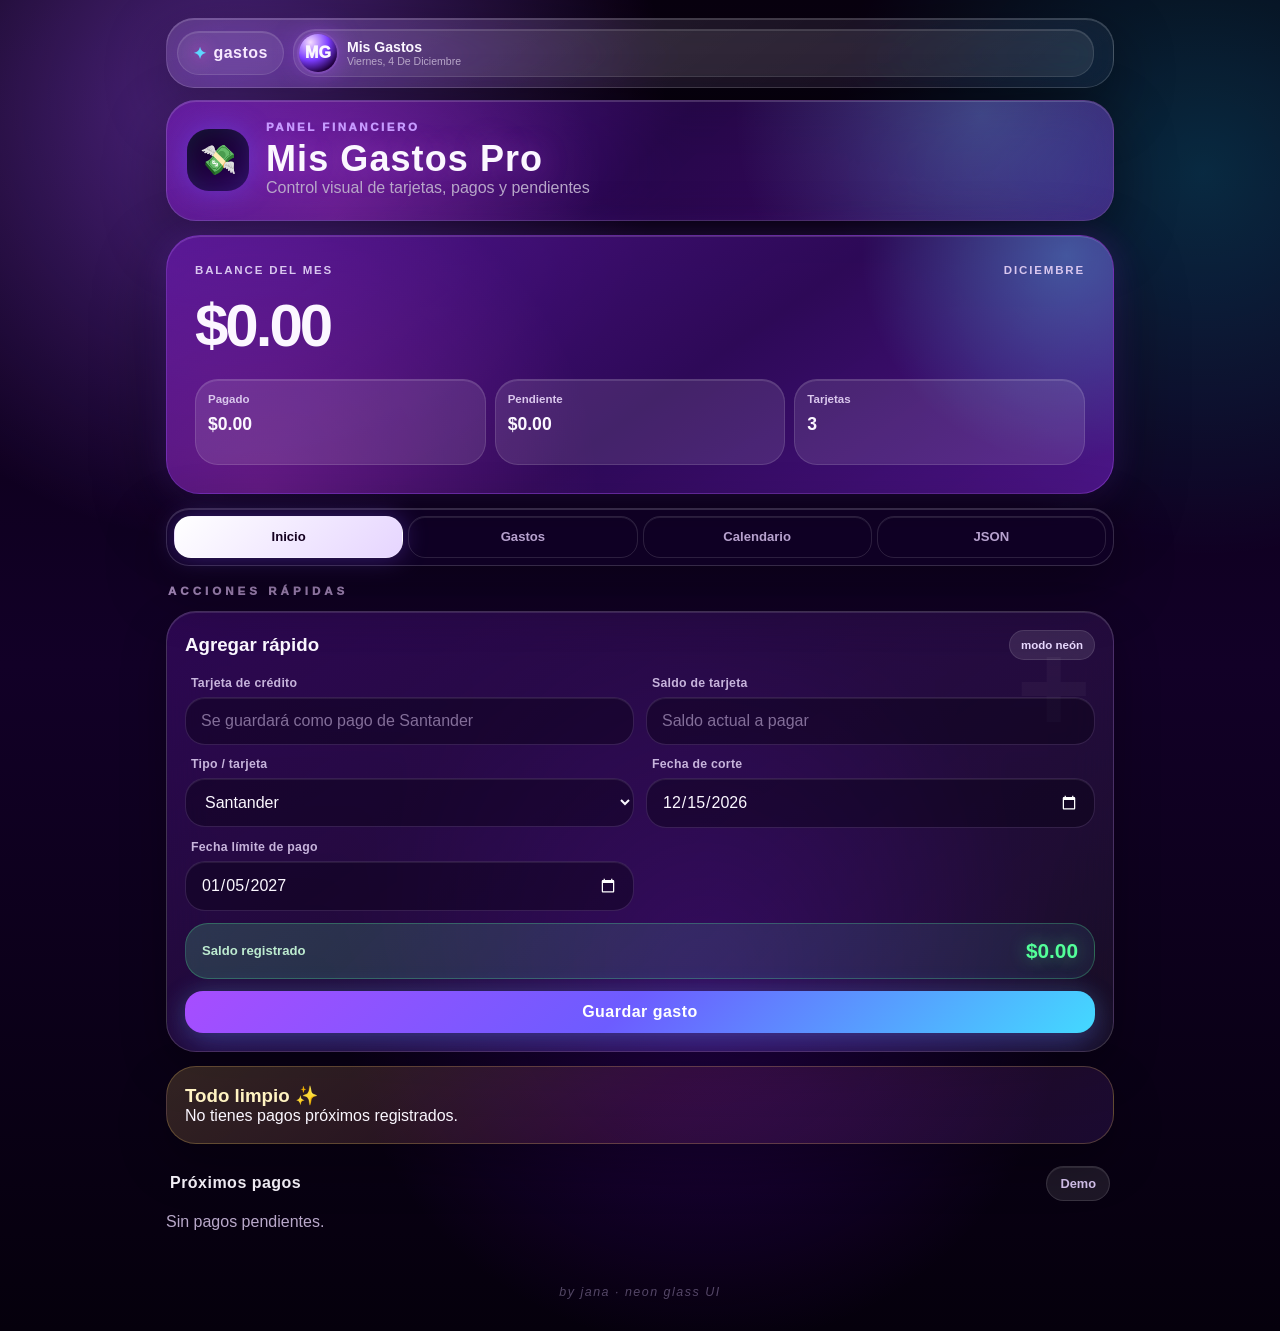
<file: index.html>
<!doctype html>
<html lang="es">
<head>
  <meta charset="utf-8" />
  <meta name="viewport" content="width=device-width, initial-scale=1, viewport-fit=cover" />
  <meta name="theme-color" content="#090013" />
  <title>Mis Gastos Pro</title>
  <link rel="manifest" href="manifest.json" />
  <link rel="apple-touch-icon" href="icons/icon-192.png" />
  <link rel="stylesheet" href="styles.css" />
</head>
<body>
  <div class="ambient ambient-one"></div>
  <div class="ambient ambient-two"></div>

  <div class="app-shell">
    <header class="hero">
      <div class="control-bar glass-panel">
        <div class="brand-chip"><span class="spark">✦</span> gastos</div>
        <div class="profile-chip">
          <span class="avatar">MG</span>
          <div>
            <strong>Mis Gastos</strong>
            <small id="todayLabel"></small>
          </div>
        </div>
        <button id="installBtn" class="install-btn hidden">Instalar</button>
      </div>

      <div class="app-card glass-panel">
        <div class="app-icon">💸</div>
        <div>
          <p class="eyebrow">Panel financiero</p>
          <h1>Mis Gastos Pro</h1>
          <p class="muted">Control visual de tarjetas, pagos y pendientes</p>
        </div>
      </div>
    </header>

    <section class="balance-card">
      <div class="row between">
        <span>Balance del mes</span><span id="monthName"></span>
      </div>
      <h2 id="balanceAmount">$0.00</h2>
      <div class="mini-grid">
        <div><small>Pagado</small><strong id="paidAmount">$0.00</strong></div>
        <div><small>Pendiente</small><strong id="pendingAmount">$0.00</strong></div>
        <div><small>Tarjetas</small><strong id="cardsCount">0</strong></div>
      </div>
    </section>

    <nav class="tabs glass-panel">
      <button class="tab active" data-view="dashboard">Inicio</button>
      <button class="tab" data-view="expenses">Gastos</button>
      <button class="tab" data-view="calendar">Calendario</button>
      <button class="tab" data-view="settings">JSON</button>
    </nav>

    <main>
      <section id="dashboard" class="view active">
        <p class="section-label">ACCIONES RÁPIDAS</p>
        <div class="card soft action-card">
          <div class="row between card-head"><h3>Agregar rápido</h3><span class="pill">modo neón</span></div>
          <form id="expenseForm" class="form-grid">
            <label id="conceptGroup"><span id="conceptLabel">Concepto / encargo</span><input id="concept" placeholder="Ej. Cancel, material, trabajo de casa..." required /></label>
            <label id="amountGroup"><span id="amountLabel">Monto total</span><input id="amount" type="number" step="0.01" placeholder="Costo completo" required /></label>
            <label id="paidGroup"><span>A cuenta inicial</span><input id="paid" type="number" step="0.01" placeholder="A cuenta" value="0" /></label>
            <label><span>Tipo / tarjeta</span><select id="cardName"></select></label>
            <label id="purchaseGroup"><span id="purchaseLabel">Inicio de pago / fecha a cuenta</span><input id="purchaseDate" type="date" /></label>
            <label id="dueGroup"><span id="dueLabel">Fecha de entrega / límite de pago</span><input id="dueDate" type="date" required /></label>
            <label id="extraPaidGroup"><span>Otro abono posterior</span><input id="extraPaid" type="number" step="0.01" placeholder="Otro pago a cuenta" /></label>
            <label id="extraDateGroup"><span>Fecha del otro abono</span><input id="extraPaidDate" type="date" /></label>
            <select id="category" class="encargoOnly">
              <option>Encargo</option><option>Material</option><option>Trabajo casa</option><option>Tarjeta</option><option>Servicios</option><option>Casa</option><option>Auto</option><option>Otro</option>
            </select>
            <div class="rest-preview" id="restBox">
              <span id="restLabel">Saldo pendiente automático</span>
              <strong id="restPreview">$0.00</strong>
            </div>
            <textarea id="notes" class="encargoOnly" placeholder="Notas o guía de pago"></textarea>
            <button class="primary" type="submit">Guardar gasto</button>
          </form>
        </div>

        <div class="card warning" id="nextPaymentCard"></div>
        <div class="section-title"><h3>Próximos pagos</h3><button id="demoBtn">Demo</button></div>
        <div id="upcomingList" class="list"></div>
      </section>

      <section id="expenses" class="view">
        <div class="section-title"><h3>Todos los movimientos</h3><button id="clearBtn">Limpiar</button></div>
        <div id="expenseList" class="list"></div>
      </section>

      <section id="calendar" class="view">
        <div class="card soft">
          <div class="row between"><button id="prevMonth">‹</button><h3 id="calendarTitle"></h3><button id="nextMonth">›</button></div>
          <div class="week"><span>L</span><span>M</span><span>M</span><span>J</span><span>V</span><span>S</span><span>D</span></div>
          <div id="calendarGrid" class="calendar-grid"></div>
        </div>
        <div class="card soft calc">
          <h3>Calculadora rápida</h3>
          <input id="calcDisplay" readonly value="0" />
          <div id="calcKeys" class="calc-keys"></div>
        </div>
      </section>

      <section id="settings" class="view">
        <div class="card soft">
          <h3>Tarjetas</h3>
          <p class="muted">Configura tarjetas con saldo, corte, mejores fechas de compra y fecha límite. Encargos conserva abonos para trabajos de casa o materiales.</p>
          <form id="cardForm" class="form-grid card-admin">
            <input id="newCard" placeholder="Nombre: Santander, Nu o Encargos" />
            <input id="cardBalance" type="number" step="0.01" placeholder="Saldo actual de la tarjeta" />
            <input id="cutDay" type="number" min="1" max="31" placeholder="Día de corte, ej. 10" />
            <input id="payDay" type="number" min="1" max="31" placeholder="Día límite pago, ej. 30" />
            <button class="primary">Agregar tarjeta</button>
          </form>
          <div id="cardsList" class="card-list"></div>
        </div>
        <div class="card soft">
          <h3>Exportar / importar JSON</h3>
          <p class="muted">Guarda respaldo, llévalo a GitHub o úsalo para integrarlo con tu app de cuentas.</p>
          <div class="actions"><button id="exportBtn" class="primary">Descargar JSON</button><label class="fileBtn">Importar JSON<input id="importInput" type="file" accept="application/json" /></label></div>
          <textarea id="jsonPreview" readonly></textarea>
        </div>
        <div class="card soft">
          <h3>Integración CuentaAtrás</h3>
          <p class="muted">Pega aquí la liga de tu app CuentaAtrás en GitHub Pages. Desde cada tarjeta podrás mandar la fecha límite directo para crear el aviso.</p>
          <input id="countdownUrl" placeholder="https://TU-USUARIO.github.io/cuentaAtras/" />
          <button id="saveCountdownUrl" class="primary">Guardar liga de CuentaAtrás</button>
        </div>
      </section>
    </main>

    <footer class="footer-mark">by jana · neon glass UI</footer>
  </div>

  <template id="expenseTemplate">
    <article class="expense-item">
      <div>
        <h4></h4><p></p><small></small>
      </div>
      <div class="amount-box"><strong></strong><span></span><button>✓</button></div>
    </article>
  </template>
  <script src="app.js"></script>
</body>
</html>
</file>
<file: styles.css>
:root{
  --bg:#06000f;
  --bg2:#100023;
  --panel:rgba(114,34,185,.22);
  --panel2:rgba(255,255,255,.085);
  --stroke:rgba(255,255,255,.16);
  --stroke-strong:rgba(202,133,255,.38);
  --text:#fbf7ff;
  --muted:#b9a8ca;
  --soft:#7c5cff;
  --violet:#9d4dff;
  --pink:#ff50d5;
  --blue:#5ed7ff;
  --green:#53ff99;
  --warn:#ffd166;
  --danger:#ff6b91;
  --radius:30px;
}
*{box-sizing:border-box}
html{min-height:100%;background:var(--bg);color-scheme:dark}
body{
  min-height:100dvh;margin:0;color:var(--text);
  font-family:-apple-system,BlinkMacSystemFont,"SF Pro Display","Segoe UI",Roboto,sans-serif;
  background:
    radial-gradient(circle at 18% 8%,rgba(156,77,255,.48),transparent 27%),
    radial-gradient(circle at 94% 13%,rgba(0,221,255,.19),transparent 23%),
    radial-gradient(circle at 55% 74%,rgba(92,0,190,.32),transparent 30%),
    linear-gradient(180deg,#08000f 0%,#120027 50%,#05000c 100%);
  overflow-x:hidden;
}
body:before{
  content:"";position:fixed;inset:0;pointer-events:none;opacity:.24;z-index:-1;
  background-image:
    linear-gradient(rgba(255,255,255,.06) 1px,transparent 1px),
    linear-gradient(90deg,rgba(255,255,255,.06) 1px,transparent 1px);
  background-size:44px 44px;
  mask-image:linear-gradient(to bottom,rgba(0,0,0,.75),transparent 78%);
}
body:after{
  content:"";position:fixed;inset:0;pointer-events:none;z-index:-1;
  background:radial-gradient(ellipse at center,transparent 42%,rgba(0,0,0,.52) 100%);
}
h1,h2,h3,h4,p{margin:0}.row{display:flex;align-items:center;gap:12px}.between{justify-content:space-between}.hidden{display:none!important}
.ambient{position:fixed;width:230px;height:230px;border-radius:999px;filter:blur(54px);opacity:.55;pointer-events:none;z-index:-1}.ambient-one{top:85px;left:-80px;background:#8b34ff}.ambient-two{right:-90px;top:315px;background:#2fcbff;opacity:.33}
.app-shell{width:min(100%,590px);margin:auto;min-height:100dvh;padding:calc(env(safe-area-inset-top) + 18px) 16px 28px}
.glass-panel{
  background:linear-gradient(145deg,rgba(255,255,255,.13),rgba(255,255,255,.045));
  border:1px solid var(--stroke);
  box-shadow:0 20px 60px rgba(0,0,0,.38), inset 0 1px 0 rgba(255,255,255,.16);
  backdrop-filter:blur(24px) saturate(135%);
  -webkit-backdrop-filter:blur(24px) saturate(135%);
}
.hero{display:grid;gap:12px;padding:0 0 14px}.control-bar{min-height:66px;border-radius:28px;padding:10px;display:grid;grid-template-columns:auto 1fr auto;align-items:center;gap:9px}.brand-chip,.profile-chip,.install-btn{border-radius:22px;background:rgba(255,255,255,.08);border:1px solid rgba(255,255,255,.11);box-shadow:inset 0 1px 0 rgba(255,255,255,.12)}.brand-chip{height:44px;padding:0 15px;display:flex;align-items:center;gap:7px;font-weight:900;letter-spacing:.03em;text-transform:lowercase;color:#f8eaff}.spark{color:var(--blue);text-shadow:0 0 16px var(--pink)}.profile-chip{height:48px;display:flex;align-items:center;gap:10px;padding:5px 12px 5px 5px;min-width:0}.avatar{width:38px;height:38px;display:grid;place-items:center;border-radius:50%;font-weight:950;background:radial-gradient(circle at 30% 22%,#f5dcff,#7c3dff 45%,#21003f 78%);box-shadow:0 0 0 2px rgba(179,109,255,.2),0 0 24px rgba(171,84,255,.52)}.profile-chip strong{display:block;white-space:nowrap;font-size:.88rem}.profile-chip small{display:block;max-width:170px;overflow:hidden;text-overflow:ellipsis;white-space:nowrap;color:var(--muted);font-size:.66rem;text-transform:capitalize}.install-btn,button,.fileBtn{border:0;color:var(--text);font:inherit;font-weight:850;cursor:pointer}.install-btn{height:44px;padding:0 13px;background:linear-gradient(135deg,#8e3cff,#d44dff);box-shadow:0 0 24px rgba(188,87,255,.35)}
.app-card{border-radius:30px;padding:20px;display:flex;align-items:center;gap:17px;position:relative;overflow:hidden;background:linear-gradient(135deg,rgba(102,27,171,.72),rgba(63,13,120,.52) 50%,rgba(165,28,255,.33))}.app-card:before{content:"";position:absolute;inset:-1px;background:radial-gradient(circle at 86% 12%,rgba(113,239,255,.24),transparent 30%),radial-gradient(circle at 18% 95%,rgba(255,83,212,.18),transparent 34%);pointer-events:none}.app-card>*{position:relative}.app-icon{width:62px;height:62px;border-radius:22px;display:grid;place-items:center;font-size:1.85rem;background:linear-gradient(145deg,#0f0121,#2d005a);box-shadow:0 0 28px rgba(105,84,255,.45),inset 0 0 24px rgba(91,225,255,.12)}.eyebrow{font-size:.72rem;letter-spacing:.22em;text-transform:uppercase;color:#c79cff;font-weight:950;margin-bottom:7px}h1{font-size:clamp(1.55rem,6vw,2.25rem);letter-spacing:.03em;line-height:1.04;text-shadow:0 0 28px rgba(214,101,255,.35)}.muted{color:var(--muted);line-height:1.4}
.balance-card{position:relative;overflow:hidden;border-radius:34px;margin:0 0 14px;padding:23px;background:linear-gradient(145deg,rgba(90,22,160,.84),rgba(53,11,101,.82) 55%,rgba(101,28,176,.7));border:1px solid rgba(185,95,255,.35);box-shadow:0 24px 70px rgba(0,0,0,.42),0 0 34px rgba(141,71,255,.24),inset 0 1px 0 rgba(255,255,255,.15)}.balance-card:before{content:"";position:absolute;inset:-1px;background:radial-gradient(circle at 95% 8%,rgba(92,215,255,.35),transparent 22%),radial-gradient(circle at 10% 100%,rgba(255,80,213,.2),transparent 38%);pointer-events:none}.balance-card>*{position:relative}.balance-card .between span:first-child,.balance-card .between span:last-child{text-transform:uppercase;letter-spacing:.16em;font-size:.72rem;font-weight:900;color:#d9c7ef}.balance-card h2{font-size:clamp(2.25rem,10vw,3.75rem);margin:15px 0 19px;letter-spacing:-.05em}.mini-grid{display:grid;grid-template-columns:repeat(3,1fr);gap:9px}.mini-grid div{min-height:76px;padding:13px 12px;border-radius:23px;background:rgba(255,255,255,.105);border:1px solid rgba(255,255,255,.12);box-shadow:inset 0 1px 0 rgba(255,255,255,.12)}.mini-grid small{display:block;color:#dac7ed;font-size:.72rem;font-weight:850;margin-bottom:9px}.mini-grid strong{font-size:clamp(.9rem,3.1vw,1.1rem);word-break:break-word}
.tabs{position:sticky;top:10px;z-index:10;margin:0 0 19px;padding:7px;border-radius:23px;display:grid;grid-template-columns:repeat(4,1fr);gap:5px;background:rgba(16,0,37,.72)}.tab{min-height:42px;border-radius:17px;background:transparent;color:#b7a1ce;font-size:.82rem;padding:0 8px;transition:.18s ease}.tab.active{color:#140020;background:linear-gradient(135deg,#fff,#e6d5ff);box-shadow:0 0 24px rgba(133,84,255,.34)}.tab:active{transform:scale(.98)}
main{padding-bottom:8px}.view{display:none}.view.active{display:block}.section-label{font-size:.72rem;color:#a78abd;letter-spacing:.35em;font-weight:950;margin:8px 0 12px 2px}.card{position:relative;border-radius:var(--radius);padding:18px;margin:14px 0}.soft{background:linear-gradient(145deg,rgba(91,20,157,.36),rgba(255,255,255,.055));border:1px solid var(--stroke);box-shadow:0 18px 45px rgba(0,0,0,.28),inset 0 1px 0 rgba(255,255,255,.12);backdrop-filter:blur(24px);-webkit-backdrop-filter:blur(24px)}.action-card{overflow:hidden}.action-card:before{content:"+";position:absolute;right:22px;top:12px;font-size:8rem;line-height:1;color:rgba(255,255,255,.035);font-weight:900;pointer-events:none}.card-head{position:relative;z-index:1}.pill{font-size:.72rem;background:rgba(255,255,255,.1);border:1px solid rgba(255,255,255,.11);padding:8px 11px;border-radius:999px;color:#e9d9ff;font-weight:850}.form-grid{position:relative;z-index:1;display:grid;gap:12px;margin-top:16px}label span{display:block;margin:0 0 7px 6px;color:#c7b4dc;font-size:.77rem;font-weight:900;letter-spacing:.02em}input,select,textarea{width:100%;border:1px solid rgba(213,169,255,.16);border-radius:20px;background:rgba(7,0,20,.43);color:var(--text);padding:14px 15px;font:inherit;outline:none;box-shadow:inset 0 1px 0 rgba(255,255,255,.08),0 0 0 0 rgba(91,215,255,0);transition:.18s ease}input::placeholder,textarea::placeholder{color:#836e99}input:focus,select:focus,textarea:focus{border-color:rgba(94,215,255,.65);box-shadow:0 0 0 3px rgba(94,215,255,.12),0 0 26px rgba(94,215,255,.12)}textarea{min-height:86px;resize:vertical}select option{background:#110021;color:white}.rest-preview{grid-column:1/-1;display:flex;justify-content:space-between;align-items:center;gap:10px;padding:15px 16px;border-radius:23px;background:linear-gradient(135deg,rgba(83,255,153,.18),rgba(94,215,255,.08));border:1px solid rgba(83,255,153,.26)}.rest-preview span{color:#bdebd0;font-size:.82rem;font-weight:900}.rest-preview strong{color:var(--green);font-size:1.3rem;text-shadow:0 0 18px rgba(83,255,153,.45)}button,.fileBtn{border-radius:18px;padding:12px 15px;background:rgba(255,255,255,.09);border:1px solid rgba(255,255,255,.12);box-shadow:inset 0 1px 0 rgba(255,255,255,.1)}.primary{background:linear-gradient(135deg,#a74dff 0%,#6d5cff 48%,#43d9ff 100%);border:0;color:white;box-shadow:0 16px 34px rgba(91,92,255,.25),0 0 26px rgba(94,215,255,.2);letter-spacing:.03em}.primary:active,button:active,.fileBtn:active{transform:translateY(1px)}
.warning{overflow:hidden;background:linear-gradient(145deg,rgba(255,209,102,.17),rgba(255,107,145,.11),rgba(157,77,255,.12));border:1px solid rgba(255,209,102,.24);box-shadow:0 20px 48px rgba(0,0,0,.28)}.warning h3{color:#fff3c2}.warning h2{font-size:2.2rem;margin-top:10px;color:#ffd166;text-shadow:0 0 18px rgba(255,209,102,.28)}.section-title{display:flex;justify-content:space-between;align-items:center;margin:22px 4px 10px}.section-title h3{font-size:1rem;letter-spacing:.03em}.section-title button{padding:9px 13px;font-size:.8rem;color:#d7c4ef}.list{display:grid;gap:12px}.expense-item{display:grid;grid-template-columns:1fr auto;gap:13px;padding:16px;border-radius:25px;background:linear-gradient(145deg,rgba(255,255,255,.09),rgba(104,36,184,.12));border:1px solid rgba(255,255,255,.11);box-shadow:0 15px 35px rgba(0,0,0,.24),inset 0 1px 0 rgba(255,255,255,.1)}.expense-item h4{font-size:1rem}.expense-item p{color:#99eaff;margin:5px 0;font-size:.85rem;font-weight:850}.expense-item small{display:block;color:var(--muted);line-height:1.42;font-size:.75rem}.amount-box{text-align:right;min-width:120px}.amount-box strong{display:block;color:white;font-size:1rem}.amount-box span{display:block;color:var(--warn);font-size:.75rem;margin:4px 0 8px;max-width:160px}.amount-box button{padding:7px 10px;border-radius:13px;font-size:.74rem;background:rgba(83,255,153,.16);border-color:rgba(83,255,153,.24);color:#b8ffd2;margin:2px}.editBtn{background:rgba(157,77,255,.18)!important;border-color:rgba(157,77,255,.28)!important;color:#efdcff!important}.alertBtn{background:rgba(94,215,255,.16)!important;border-color:rgba(94,215,255,.28)!important;color:#c8f6ff!important}
.week,.calendar-grid{display:grid;grid-template-columns:repeat(7,1fr);gap:7px;text-align:center}.week{color:#ab94c5;margin:15px 0 8px;font-size:.8rem;font-weight:900}.day{min-height:54px;border-radius:17px;background:rgba(255,255,255,.07);border:1px solid rgba(255,255,255,.07);padding:8px 2px;font-weight:850}.day.has{box-shadow:0 0 0 1px rgba(255,209,102,.6),0 0 18px rgba(255,209,102,.15)}.day.today{background:linear-gradient(135deg,#fff,#dfd1ff);color:#19002e;box-shadow:0 0 22px rgba(214,101,255,.28)}.dot{width:6px;height:6px;background:var(--warn);border-radius:50%;margin:5px auto}.day.buy{box-shadow:inset 0 0 0 1px rgba(94,215,255,.55)}.buydot{width:6px;height:6px;background:var(--blue);border-radius:50%;margin:4px auto 0}.calc input{font-size:2rem;text-align:right;margin-top:12px}.calc-keys{display:grid;grid-template-columns:repeat(4,1fr);gap:8px;margin-top:10px}.calc-keys button{min-height:50px}.card-list{display:grid;gap:10px;margin-top:12px}.card-chip{padding:15px;border-radius:24px;background:rgba(255,255,255,.075);border:1px solid rgba(255,255,255,.1)}.card-chip strong,.card-chip span,.card-chip small{display:block}.card-chip strong{font-size:1.02rem;color:#fff}.card-chip span{color:var(--muted);margin:5px 0}.card-chip small{color:#8ceeff}.actions{display:flex;gap:10px;flex-wrap:wrap}.fileBtn input{display:none}#jsonPreview{margin-top:12px;min-height:170px;font-family:ui-monospace,SFMono-Regular,Menlo,monospace;font-size:.78rem;line-height:1.45}.footer-mark{text-align:center;color:rgba(224,200,255,.35);font-style:italic;font-size:.78rem;letter-spacing:.12em;margin:44px 0 4px}
@media(max-width:410px){.app-shell{padding-left:13px;padding-right:13px}.control-bar{grid-template-columns:auto 1fr}.install-btn{grid-column:1/-1}.mini-grid{grid-template-columns:1fr}.expense-item{grid-template-columns:1fr}.amount-box{text-align:left}.profile-chip small{max-width:128px}}
@media(min-width:700px){.app-shell{width:min(100%,980px)}.form-grid{grid-template-columns:1fr 1fr}textarea,.form-grid>.primary{grid-column:1/-1}.list{grid-template-columns:repeat(2,1fr)}.card-admin button{grid-column:auto}.hero{grid-template-columns:1fr}.balance-card{padding:28px}.mini-grid div{min-height:86px}}
</file>
